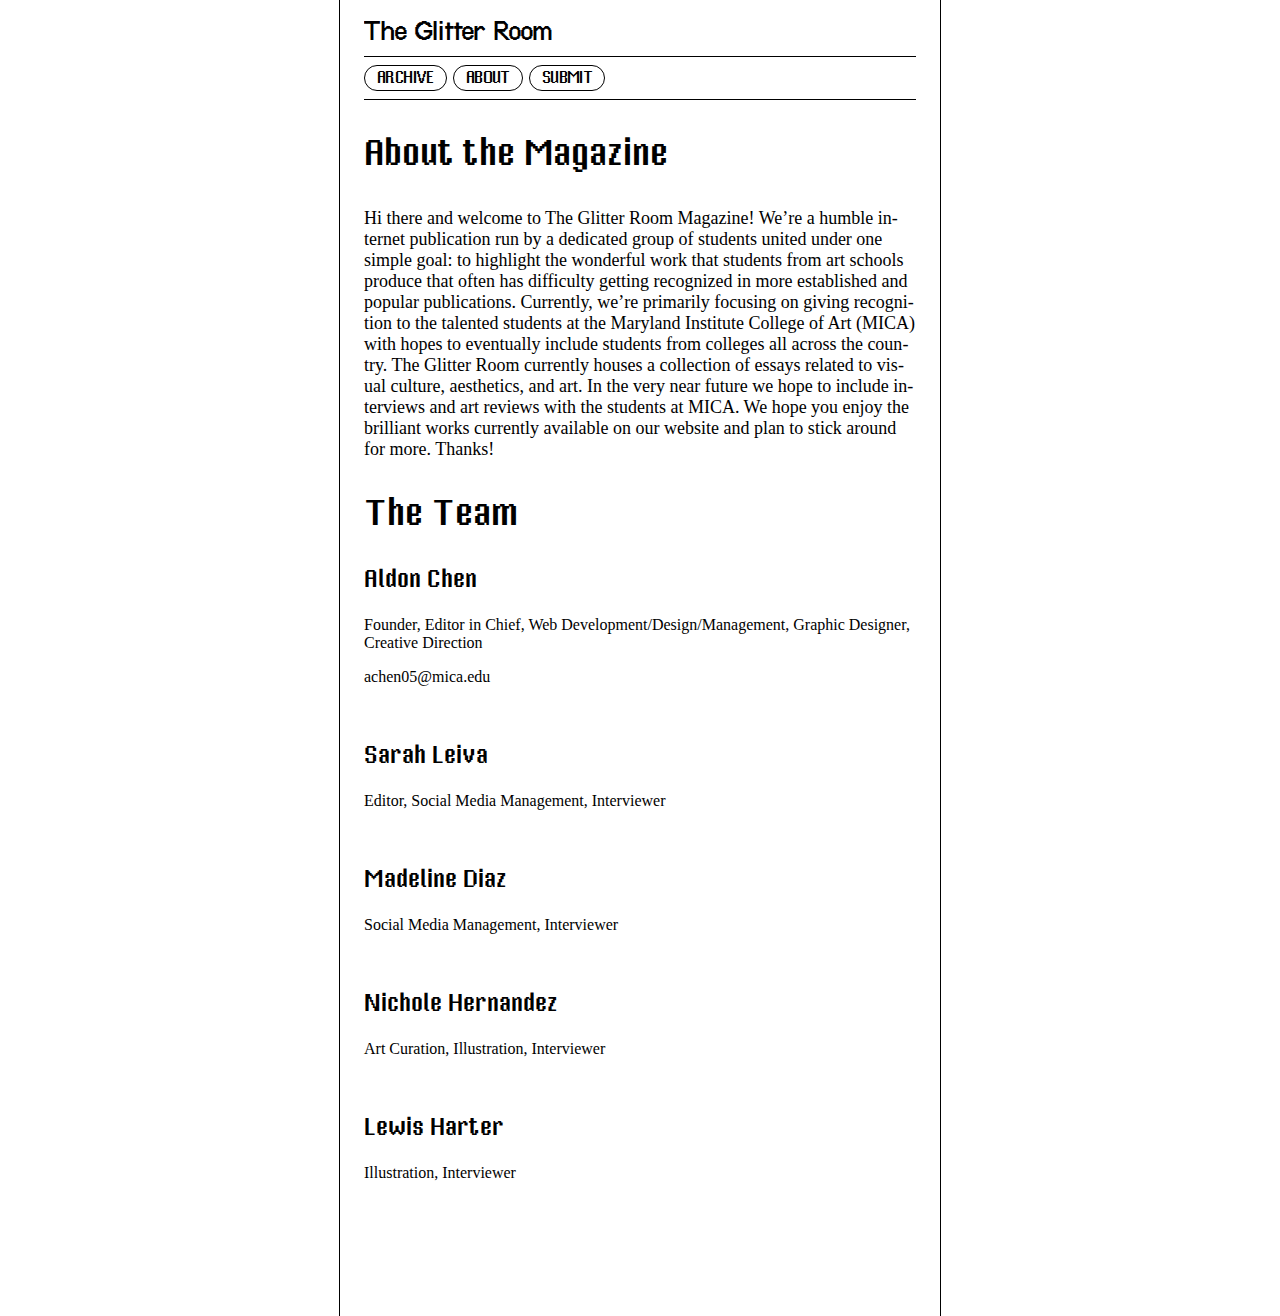
<file: about.html>
<!DOCTYPE html>
<html lang="en" dir="ltr">
  <head>
    <meta name="viewport" content="width=device-width, initial-scale=1.0, maximum-scale=1.0, user-scalable=no">
    <title></title>
    <link rel="stylesheet" href="style.css">
  </head>
  <body>
    <center>
    <div class="websiteContainer">
      <div class="websiteBodyContainer">
        <div class="topHeaderBarContainer">
          <a class="logoLetterType" href="index.html">The Glitter Room</a>
        </div>
        <div class="topNavigationBarContainer">
              <a class="topNavigationTextButton" href="archive.html">ARCHIVE</a>
              <a class="topNavigationTextButton" href="about.html">ABOUT</a>
              <a class="topNavigationTextButton" href="comingSoon.html">SUBMIT</a>
        </div>

        <div class="contentPositioning">
          <p class="informationHeader">About the Magazine</p>
          <p class="informationBody">Hi there and welcome to The Glitter Room Magazine! We’re a humble internet publication run by a dedicated group of students united under one simple goal: to highlight the wonderful work that students from art schools produce that often has difficulty getting recognized in more established and popular publications. Currently, we’re primarily focusing on giving recognition to the talented students at the Maryland Institute College of Art (MICA) with hopes to eventually include students from colleges all across the country. The Glitter Room currently houses a collection of essays related to visual culture, aesthetics, and art. In the very near future we hope to include interviews and art reviews with the students at MICA. We hope you enjoy the brilliant works currently available on our website and plan to stick around for more. Thanks!</p>
          <p class="informationHeader">The Team</p>

          <p class="teamMember">Aldon Chen</b></p>
          <p class="teamMemberInfo">Founder, Editor in Chief, Web Development/Design/Management, Graphic Designer, Creative Direction</p>
          <p class="teamMemberInfo">achen05@mica.edu</p>
          <br>

          <p class="teamMember">Sarah Leiva</p>
          <p class="teamMemberInfo">Editor, Social Media Management, Interviewer</p>
          <br>

          <p class="teamMember">Madeline Diaz</p>
          <p class="teamMemberInfo">Social Media Management, Interviewer</p>
          <br>

          <p class="teamMember">Nichole Hernandez</p>
          <p class="teamMemberInfo">Art Curation, Illustration, Interviewer</p>
          <br>

          <p class="teamMember">Lewis Harter</p>
          <p class="teamMemberInfo">Illustration, Interviewer</p>
          <br>

        </div>


    </div>


    </div>
  </body>
</html>
</file>
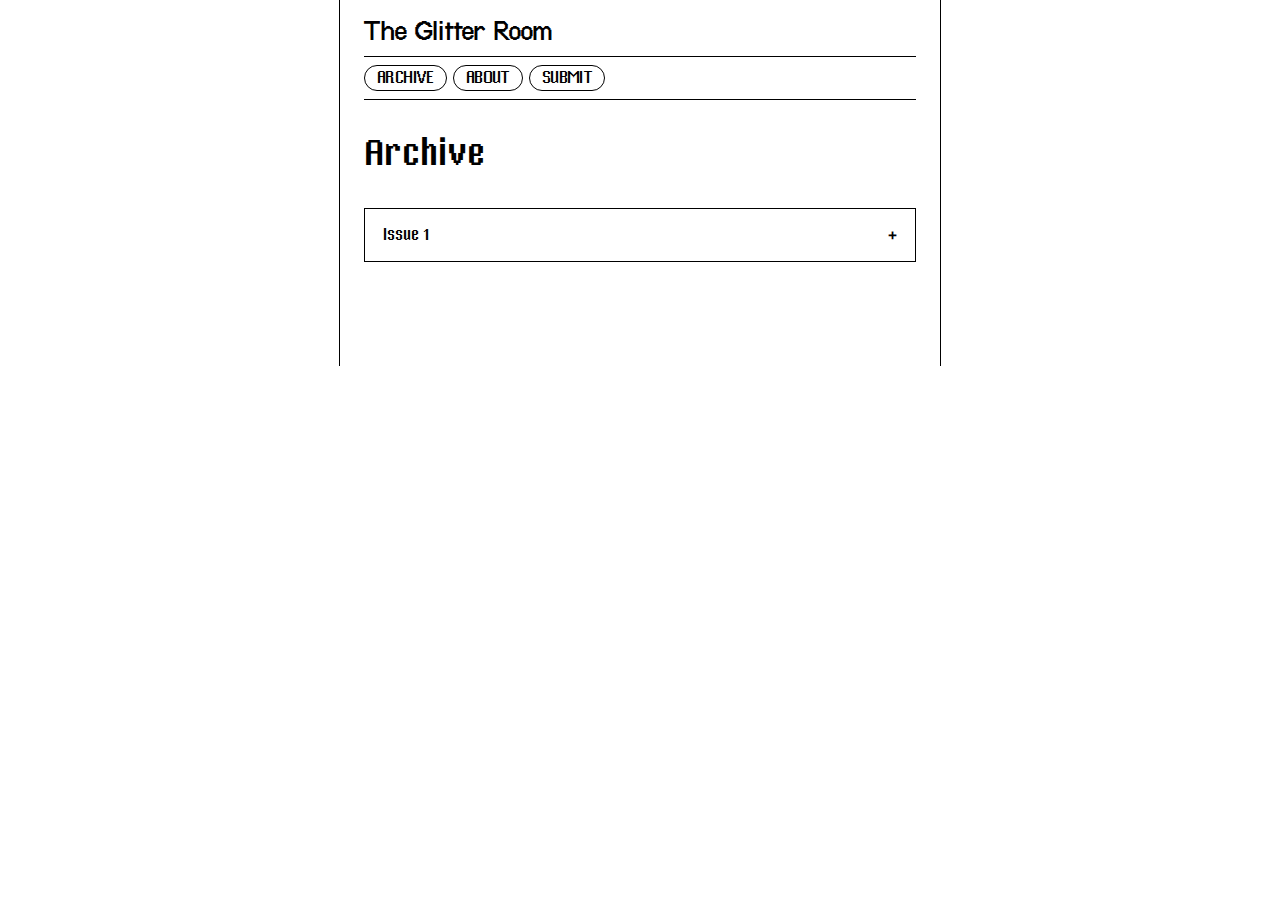
<file: archive.html>
<!DOCTYPE html>
<html lang="en" dir="ltr">
  <head>
    <meta name="viewport" content="width=device-width, initial-scale=1.0, maximum-scale=1.0, user-scalable=no">
    <title></title>
    <link rel="stylesheet" href="style.css">
  </head>
  <body>
    <center>
    <div class="websiteContainer">
      <div class="websiteBodyContainer">
        <div class="topHeaderBarContainer">
          <a class="logoLetterType" href="index.html">The Glitter Room</a>
        </div>
        <div class="topNavigationBarContainer">
              <a class="topNavigationTextButton" href="archive.html">ARCHIVE</a>
              <a class="topNavigationTextButton" href="about.html">ABOUT</a>
              <a class="topNavigationTextButton" href="comingSoon.html">SUBMIT</a>
        </div>

        <div class="contentPositioning">
          <p class="informationHeader">Archive</p>

          <div class="collapsibleContainer">
            <button class="collapsible">Issue 1</button>
  <div class="content">
    <a href="#" class="archiveLink">
      <i>An Interview with Jazz Williams</i>
      <br>By Sarah Leiva</a>
      <br>
    <a href="#" class="archiveLink">
      <i>The Existential Melancholy of Egon Schiele: A Formal Analysis of Krumau - Crescent of Houses</i>
      <br>By Aldon Chen </a>
      <br>
    <a href="#" class="archiveLink">
        <i>Queer Bodies Through a Queer Lens</i>
        <br>By Sarah Leiva</a>
        <br>
    <a href="#" class="archiveLink">
      <i>An Interview with Gabrielle Côté-Nielsen</i>
      <br>By Aldon Chen
    </a>
    <br>
  </div>
          </div>


</div>






    </div>


    </div>

    <script src="collapsible.js"></script>
  </body>
</html>
</file>
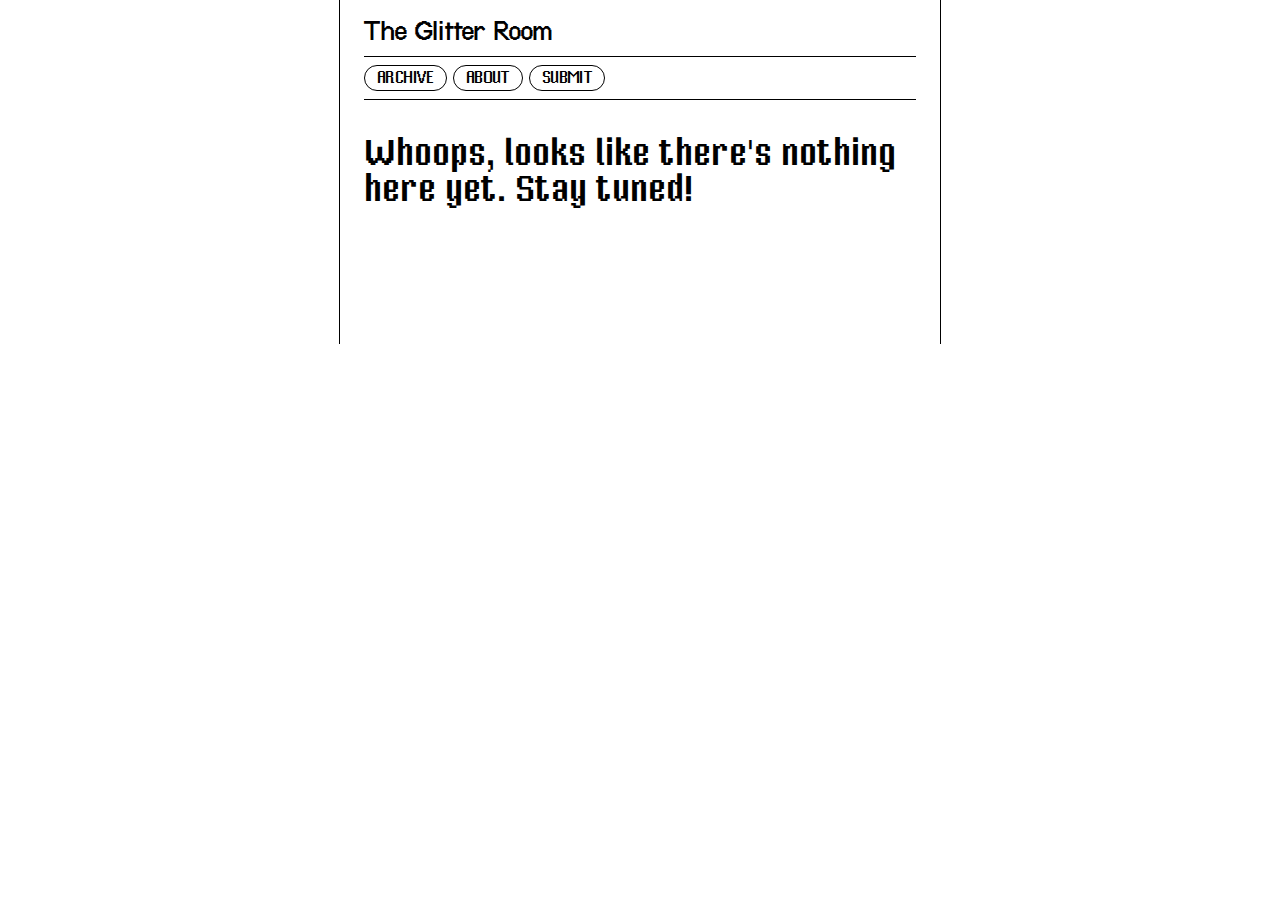
<file: comingSoon.html>
<!DOCTYPE html>
<html lang="en" dir="ltr">
  <head>
    <meta name="viewport" content="width=device-width, initial-scale=1.0, maximum-scale=1.0, user-scalable=no">
    <title></title>
    <link rel="stylesheet" href="style.css">
  </head>
  <body>
    <center>
    <div class="websiteContainer">
      <div class="websiteBodyContainer">
        <div class="topHeaderBarContainer">
          <a class="logoLetterType" href="index.html">The Glitter Room</a>
        </div>
        <div class="topNavigationBarContainer">
              <a class="topNavigationTextButton" href="archive.html">ARCHIVE</a>
              <a class="topNavigationTextButton" href="about.html">ABOUT</a>
              <a class="topNavigationTextButton" href="comingSoon.html">SUBMIT</a>
        </div>

        <div class="contentPositioning">
          <p class="informationHeader">Whoops, looks like there's nothing here yet. Stay tuned!</p>


    </div>


    </div>
  </body>
</html>
</file>
<file: style.css>
@font-face {
  src: url("fonts/terminal-grotesque.ttf");
  font-family: Terminal-Grotesque;
}

@font-face {
  src: url("fonts/Mister Pixel Regular.otf");
  font-family: MisterPixel;
}

@font-face {
  src: url("fonts/LiberationSerif-Regular");
  font-family: LiberationSerif-Regular;
}

body {
  margin: 0;
  padding: 0;
}

p {
  -webkit-hyphens: auto;
  -ms-hyphens: auto;
  hyphens: auto;
}

.topHeaderBarContainer {
  width: 100%;
  position: sticky;
  top: 0px;
  height: 56px;
  background-color: white;
  border-bottom: 1px solid black;
  z-index: 2;
}

.topNavigationBarContainer {
  width: 100%;
  position: sticky;
  top: 57px;
  height: auto;
  background-color: white;
  border-bottom: 1px solid black;
  z-index: 2;
}

.topIssueIndicator {
  width: 100%;
  position: sticky;
  top: 57px;
  height: 32px;
  background-color: white;
  border-bottom: 1px solid black;
  font-family: MisterPixel;
  z-index: 1;
}


.logoLetterType {
  display: block;
  position: static;
  font-family: Terminal-Grotesque;
  font-size: 30px;
  letter-spacing: -1px;
  padding-top: 16px;
  width: auto;
  cursor: pointer;
  color: black;
  text-decoration: none;

}


.topNavigationTextButton {
  margin-top: 8px;
  margin-bottom: 8px;
  margin-right: 2px;
  cursor: pointer;
  font-family: MisterPixel;
  font-size: 16px;
  letter-spacing: -0.6px;
  padding-left: 12px;
  padding-right: 12px;
  padding-top: 4px;
  padding-bottom: 4px;
  display: inline-block;
  color: black;
  border: 1px solid black;
  border-radius: 100px;
  text-decoration: none;
}

.topNavigationTextButton:hover {
  color: white;
  background-color: black;
}

.websiteContainer {
  width: 100%;
  max-width: 600px;
  text-align: left;
  border-left: 1px solid black;
  border-right: 1px solid black;
}

.websiteBodyContainer {
  padding-left: 24px;
  padding-right: 24px;
}

.contentPositioning {
  padding-bottom: 100px;
}

.contentContainer {
  padding-top: 20px;
  height: auto;
  display: block;
  border-bottom: 1px solid black;
}

.contentCoverImage {
  width: 100%;
  object-fit: cover;
  height: 364px;
  box-sizing: border-box;
    -moz-box-sizing: border-box;
    -webkit-box-sizing: border-box;
    border: 1px solid black;
}

.contentContainerTitle {
  font-family: LiberationSerif-Regular;
  font-size: 36px;
  letter-spacing: 0px;
  margin: 0;
  padding-top: 8px;
  line-height: 40px;
}

.contentContainerCreator {
  font-family: LiberationSerif-Regular;
  line-height: 24px;

}

.contentContainerDescription {
  font-family: LiberationSerif-Regular;
  padding-bottom: 20px;
  line-height: 24px;

}

.buttonsContainer {
  padding-bottom: 40px;
}

.buttonUnitContainer {
  border: 1px solid black;
  border-radius: 100px;
  padding-left:16px;
  padding-right:16px;
  padding-top: 8px;
  padding-bottom: 8px;
  text-decoration: none;
  font-size: 16px;
  font-family: MisterPixel;
  letter-spacing: -0.6px;
  color: black;
  text-align: left;
}

.buttonUnitContainer:hover {
  color: white;
  background-color: black;
}

.articlePageTitle {
  margin: 0;
  font-size: 48px;
  font-family: LiberationSerif-Regular;
  letter-spacing: 0px;
  padding-top: 8px;
  padding-bottom: 8px;
  line-height: 52px;
}

.articlePageAuthor {
  font-family: LiberationSerif-Regular;
  padding-bottom: 16px;
  line-height: 24px;
}

.articlePageBody {
  font-family: LiberationSerif-Regular;
  font-size: 16px;
  line-height: 24px;
  padding-bottom: 64px;
}

.articleImagePosition {
  padding-top: 0px;
}

.articleImage {
  width: 100%;
  box-sizing: border-box;
    -moz-box-sizing: border-box;
    -webkit-box-sizing: border-box;
    border: 1px solid black;
}

.articleImageAlt {
  width: 100%;
  height: 400px;
  object-fit: contain;
}

.informationHeader {
  font-family: MisterPixel;
  font-size: 36px;
}

.informationBody {
  font-size: 18px;
}

.teamMember {
  font-family: MisterPixel;
  font-size: 24px;
}

.teamMemberInfo {
  font-family: LiberationSerif;
  font-size: 16px;
}

.collapsibleContainer {
  border: 1px solid black;
  margin-bottom: 4px;
}

.collapsible {
  background-color: white;
  color: black;
  cursor: pointer;
  padding: 18px;
  width: 100%;
  border: none;
  text-align: left;
  font-size: 16px;
  font-family: MisterPixel;
}

.collapsible:after {
  content: '\002B';
  color: black;
  font-weight: bold;
  float: right;
  margin-left: 5px;
}

.active:after {
  content: "\2212";
}

.content {
  padding: 0 18px;
  max-height: 0;
  overflow: hidden;
  transition: max-height 0.2s ease-out;
  background-color: white;
}

.lastCollapsible {
  border-bottom: 1px solid black;
}

.archiveLink {
  display: block;
  padding-top: 8px;
  color: black;
  font-family: LiberationSerif;
  font-size: 16px;
  text-decoration: none;
  line-height: 24px;
}

.archiveLink:hover {
  color: blue;
}


@media screen and (max-width: 600px) {
  .websiteContainer {
    border-left: 0px solid black;
    border-right: 0px solid black;
  }

  .contentContainer {
    border-left: 0px solid black;
    border-right: 0px solid black;
  }
}
</file>
